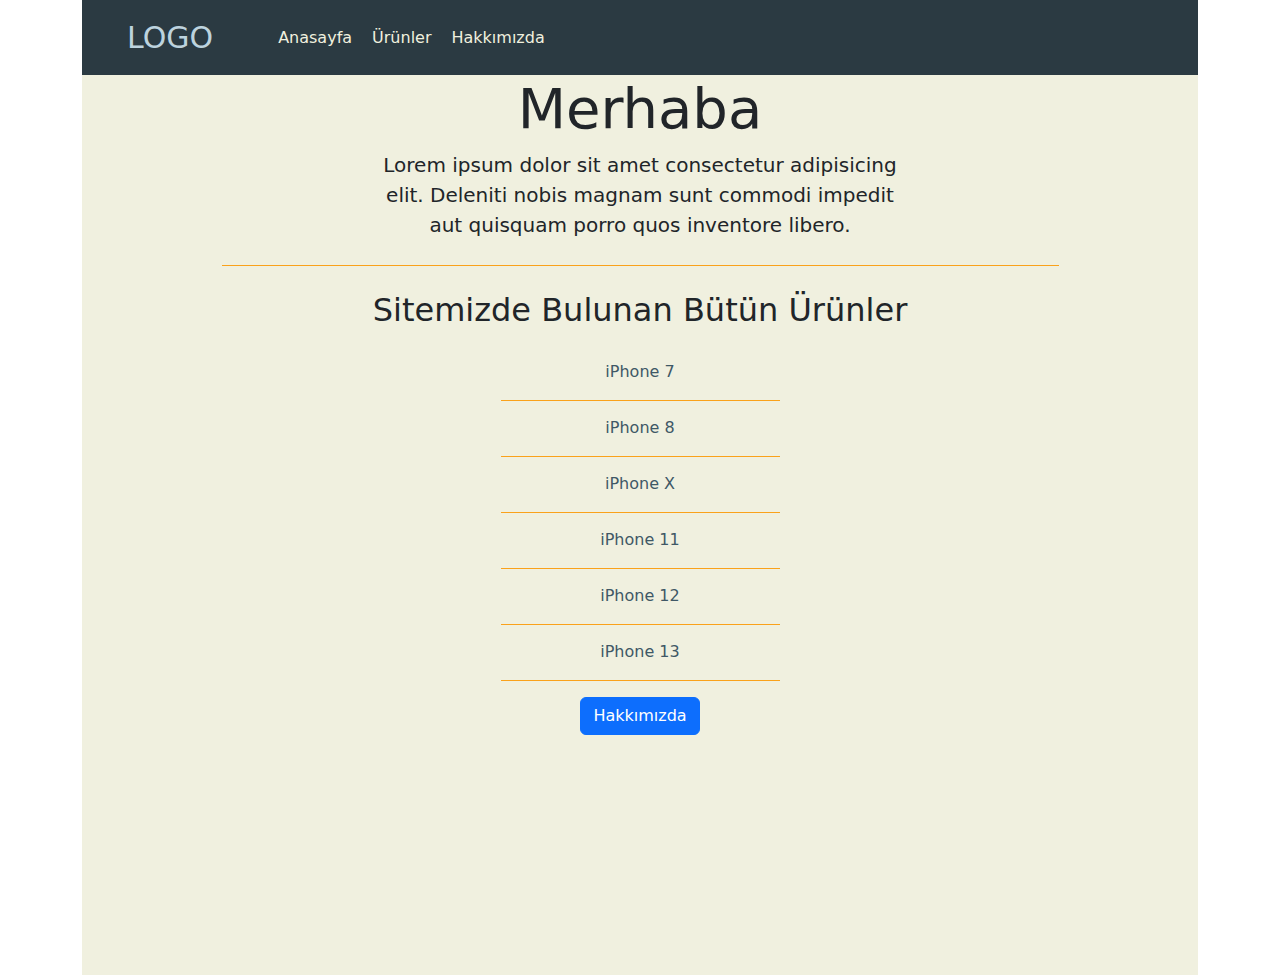
<file: index.html>
<!doctype html>
<html lang="en">
  <head>
    <meta charset="utf-8">
    <meta name="viewport" content="width=device-width, initial-scale=1">
    <title>Products Site</title>
    <link rel="stylesheet" href="style.css">
    <link href="https://cdn.jsdelivr.net/npm/bootstrap@5.2.0-beta1/dist/css/bootstrap.min.css" rel="stylesheet">
  </head>
  <body>
        <!-- Container tüm içeriklerin kapsadığı alan -->
        <div class="container">
            <!-- Navigation menüsü başlangıcı -->
            <nav class="col nav">
                <a class="logo" href="index.html">LOGO</a>
                <a class="links" href="index.html">Anasayfa</a>
                <a class="links" href="products.html">Ürünler</a>
                <a class="links" href="about.html">Hakkımızda</a>
            </nav>
            <!-- Navigation menüsü bitişi -->
            <!-- İçerik Başlangıcı -->
            <section class="content">
                <!-- Site Hakkında jumbtron içinde kısa yazı -->
                <article class="site-about">
                    <div class="jumbtron">
                        <div class="container">
                            <h1 class="display-4">Merhaba</h1>
                            <div class="row">
                                <div class="col-6 yazi">
                                    <p class="lead yazi">Lorem ipsum dolor sit amet 
                                        consectetur adipisicing elit. Deleniti 
                                        nobis magnam sunt commodi impedit aut 
                                        quisquam porro quos inventore libero.</p>        
                                </div>
                            </div>
                        </div>
                    </div>
                </article>
                <div class="cizgi"></div>
                <!-- Bütün ürünlerin listesi -->
                <article class="all-products">
                    <h2>Sitemizde Bulunan Bütün Ürünler</h2>
                    <ul class="liste">
                        <li><p>iPhone 7</p></li>
                        <li><p>iPhone 8</p></li>
                        <li><p>iPhone X</p></li>
                        <li><p>iPhone 11</p></li>
                        <li><p>iPhone 12</p></li>
                        <li><p>iPhone 13</p></li>
                    </ul>
                    <a href="about.html" class="btn btn-primary mt-3">Hakkımızda</a>
                </article>
            </section>
        </div>
  </body>
</html>
</file>
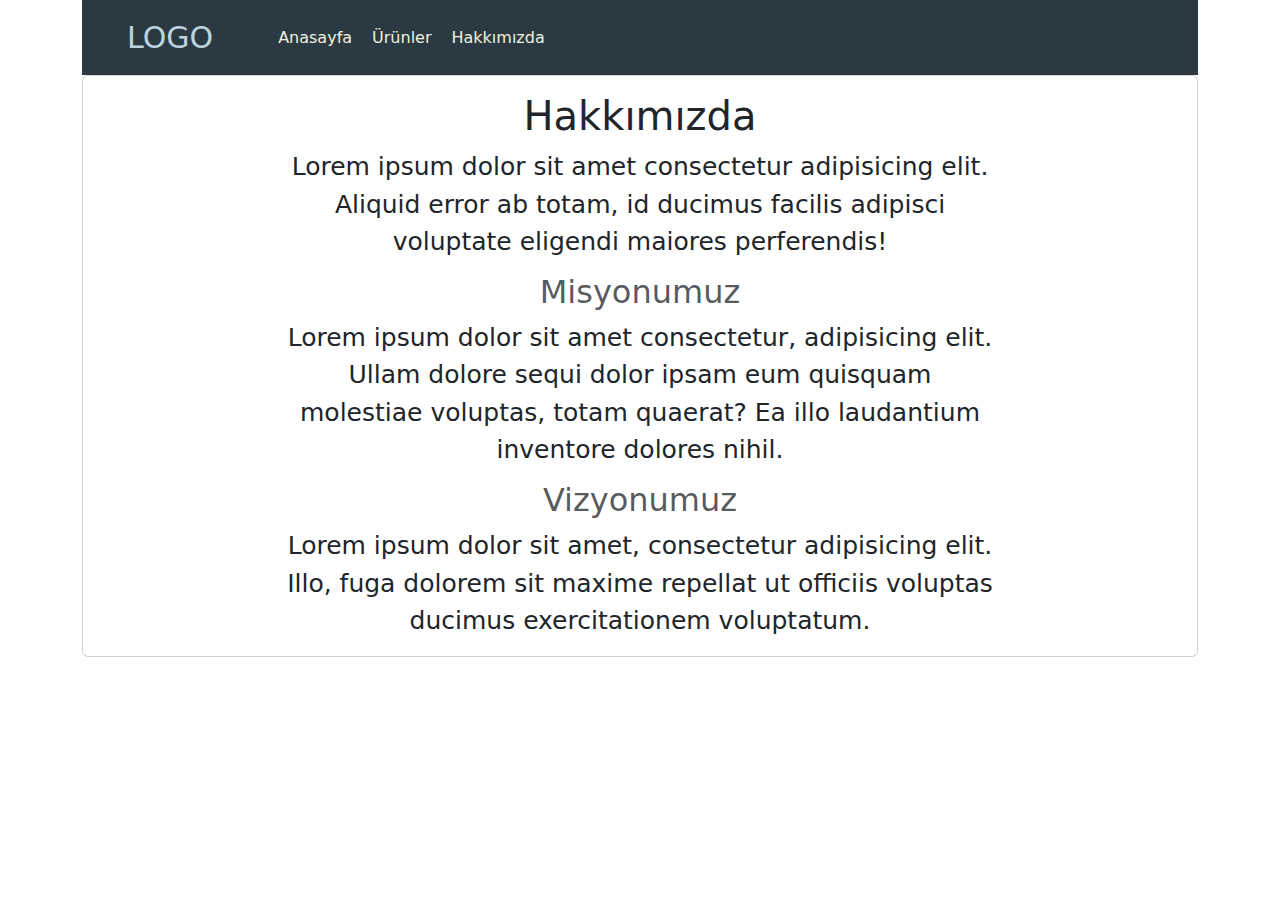
<file: about.html>
<!doctype html>
<html lang="en">
  <head>
    <meta charset="utf-8">
    <meta name="viewport" content="width=device-width, initial-scale=1">
    <title>Products Site</title>
    <link rel="stylesheet" href="style.css">
    <link href="https://cdn.jsdelivr.net/npm/bootstrap@5.2.0-beta1/dist/css/bootstrap.min.css" rel="stylesheet">
  </head>
  <body>
        <!-- Container tüm içeriklerin kapsadığı alan -->
        <div class="container">
            <!-- Navigation menüsü başlangıcı -->
            <nav class="col nav">
                <a class="logo" href="index.html">LOGO</a>
                <a class="links" href="index.html">Anasayfa</a>
                <a class="links" href="products.html">Ürünler</a>
                <a class="links" href="about.html">Hakkımızda</a>
            </nav>
            <!-- Navigation menüsü bitişi -->
              <div class="about">
                <div class="card">
                  <div class="card-body col-8 cBody">
                    <h1 class="card-title">Hakkımızda</h5>
                    <p>Lorem ipsum dolor sit amet consectetur 
                      adipisicing elit. Aliquid error ab totam, 
                      id ducimus facilis adipisci voluptate 
                      eligendi maiores perferendis!</p>
                    <h2 class="card-subtitle mb-2 text-muted">Misyonumuz</h6>
                    <p class="card-text">Lorem ipsum dolor sit amet consectetur, adipisicing elit. Ullam dolore sequi dolor ipsam eum quisquam molestiae voluptas, totam quaerat? Ea illo laudantium inventore dolores nihil.</p>
                    <h2 class="card-subtitle mb-2 text-muted">Vizyonumuz</h6>
                    <p class="card-text">Lorem ipsum dolor sit amet, consectetur adipisicing elit. Illo, fuga dolorem sit maxime repellat ut officiis voluptas ducimus exercitationem voluptatum.</p>
                  </div>
                </div>
              </div>
        </div>
  </body>
</html>
</file>
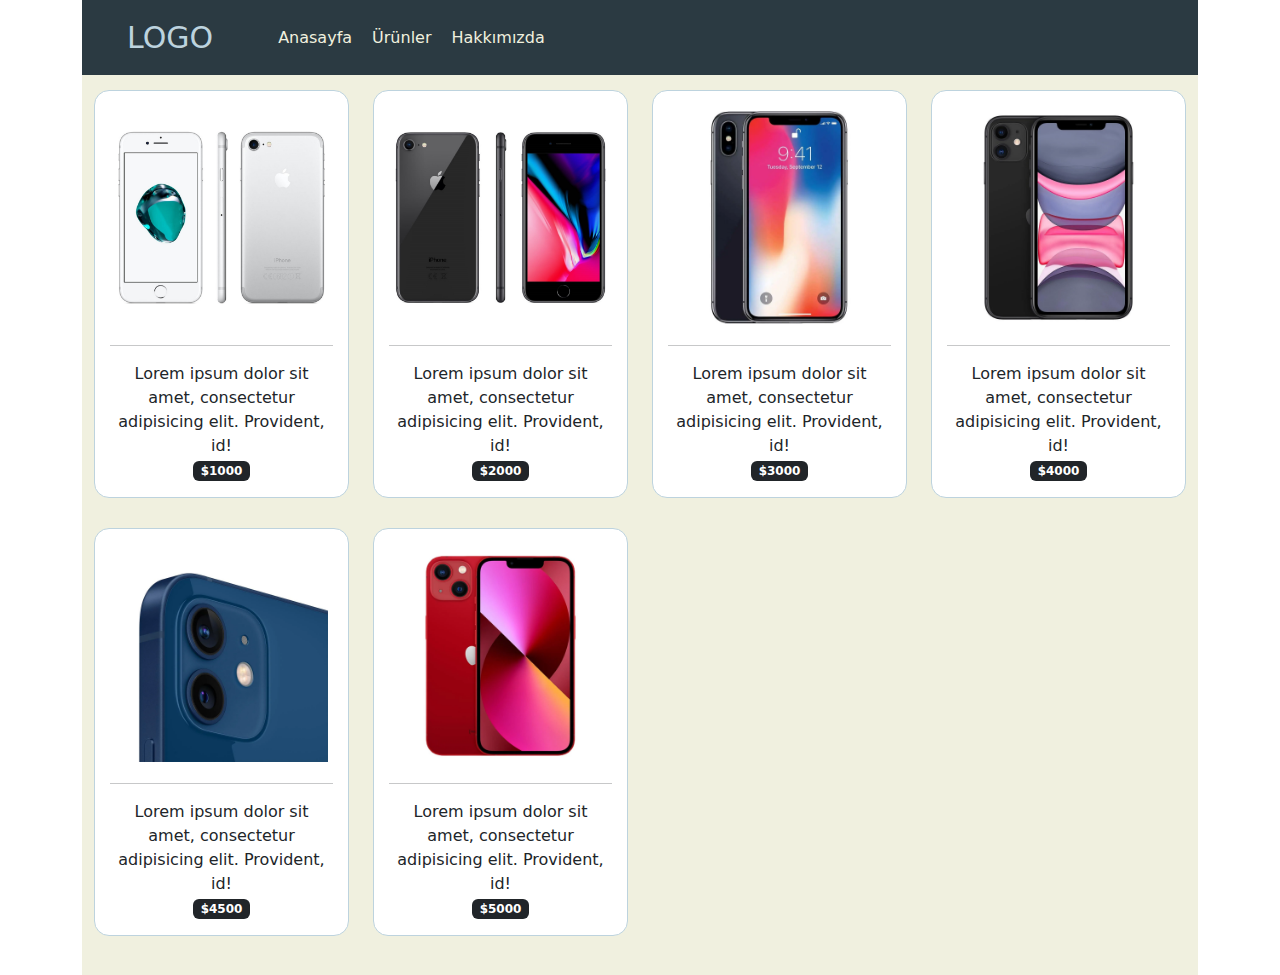
<file: products.html>
<!doctype html>
<html lang="en">
  <head>
    <meta charset="utf-8">
    <meta name="viewport" content="width=device-width, initial-scale=1">
    <title>Products Site</title>
    <link rel="stylesheet" href="style.css">
    <link href="https://cdn.jsdelivr.net/npm/bootstrap@5.2.0-beta1/dist/css/bootstrap.min.css" rel="stylesheet">
  </head>
  <body>
        <!-- Container tüm içeriklerin kapsadığı alan -->
        <div class="container">
            <!-- Navigation menüsü başlangıcı -->
            <nav class="col nav">
                <a class="logo" href="index.html">LOGO</a>
                <a class="links" href="index.html">Anasayfa</a>
                <a class="links" href="products.html">Ürünler</a>
                <a class="links" href="about.html">Hakkımızda</a>
            </nav>
            <!-- Navigation menüsü bitişi -->
            <!-- İçerik Başlangıcı -->
            <section class="content">
              <div class="container">
                <div class="row">
                  <div class="product col-sm-12 col-md-6 col-lg-4 col-xl-3">
                    <div class="cCard">
                      <img class="w-100 cImage" src="img/iphone7.jpg">
                      <hr>
                      <div class="card-body">
                        <p class="card-title">Lorem ipsum dolor sit amet, consectetur adipisicing elit. Provident, id!</p>
                        <p class="card-text badge bg-dark">$1000</p>
                      </div>
                    </div>
                  </div>
                  <div class="product col-sm-12 col-md-6 col-lg-4 col-xl-3">
                    <div class="cCard">
                      <img class="w-100 cImage" src="img/iphone8.jpg">
                      <hr>
                      <div class="card-body">
                        <p class="card-title">Lorem ipsum dolor sit amet, consectetur adipisicing elit. Provident, id!</p>
                        <p class="card-text badge bg-dark">$2000</p>
                      </div>
                    </div>
                  </div>
                  <div class="product col-sm-12 col-md-6 col-lg-4 col-xl-3">
                    <div class="cCard">
                      <img class="w-100 cImage" src="img/iphonex.jpg">
                      <hr>
                      <div class="card-body">
                        <p class="card-title">Lorem ipsum dolor sit amet, consectetur adipisicing elit. Provident, id!</p>
                        <p class="card-text badge bg-dark">$3000</p>
                      </div>
                    </div>
                  </div>
                  <div class="product col-sm-12 col-md-6 col-lg-4 col-xl-3">
                    <div class="cCard">
                      <img class="w-100 cImage" src="img/iphone11.jpg">
                      <hr>
                      <div class="card-body">
                        <p class="card-title">Lorem ipsum dolor sit amet, consectetur adipisicing elit. Provident, id!</p>
                        <p class="card-text badge bg-dark">$4000</p>
                      </div>
                    </div>
                  </div>
                  <div class="product col-sm-12 col-md-6 col-lg-4 col-xl-3">
                    <div class="cCard">
                      <img class="w-100 cImage" src="img/iphone12.jpg">
                      <hr>
                      <div class="card-body">
                        <p class="card-title">Lorem ipsum dolor sit amet, consectetur adipisicing elit. Provident, id!</p>
                        <p class="card-text badge bg-dark">$4500</p>
                      </div>
                    </div>
                  </div>
                  <div class="product col-sm-12 col-md-6 col-lg-4 col-xl-3">
                    <div class="cCard">
                      <img class="w-100 cImage" src="img/iphone13.png">
                      <hr>
                      <div class="card-body">
                        <p class="card-title">Lorem ipsum dolor sit amet, consectetur adipisicing elit. Provident, id!</p>
                        <p class="card-text badge bg-dark">$5000</p>
                      </div>
                    </div>
                  </div>
                </div>
              </div>
            </section>
        </div>
  </body>
</html>
</file>
<file: style.css>
/* Navigation */
.nav{
    padding: 15px;
    background-color: #2B3A42;
    display: flex;
    align-items: center;
}

.logo{
    color: #BDD3DE;
    font-size: 30px;
    margin: 0 45px;
    text-decoration: none;
}

.logo:hover{
    text-decoration: underline;
    color: #BDD3DE;
}

.links{
    color: #F0F0DF;
    text-decoration: none;
    margin-left: 20px;
}

.links:hover{
    text-decoration: underline;
    color: #F0F0DF;
}

/* Content */
.content{
    background-color: #F0F0DF;
    text-align: center;
    height: 100vh;
}

/* Jumbtron CSS */
.yazi{
    text-align: center;
    margin: 0 auto;
}

/* cizgi */

.cizgi{
    border-bottom: 1px solid #FAA21B;
    width: 75%;
    margin: 25px auto;
}

/* bütün ürünler CSS */

.all-products{
    text-align: center;
}

.liste{
    margin: 15px auto 0 auto;
    text-align: center;
    width: 25%;
    padding: 0;
}

.liste li{
    padding-top: 15px;
    border-bottom: 1px solid #FAA21B;
    list-style-type: none;
}

.liste p{
    color: #3F5866;
}

/* About */

.cBody{
    text-align: center;
    margin: 0 auto;
    font-size: 25px;
}

/* Products */

.product{
    padding: 15px;
}

.cCard{
    border-radius: 15px!important;
    border: 1px solid #BDD3DE;
    background-color: #fff;
    padding: 15px;
}

.cImage{
    padding: 5px;
}
</file>
